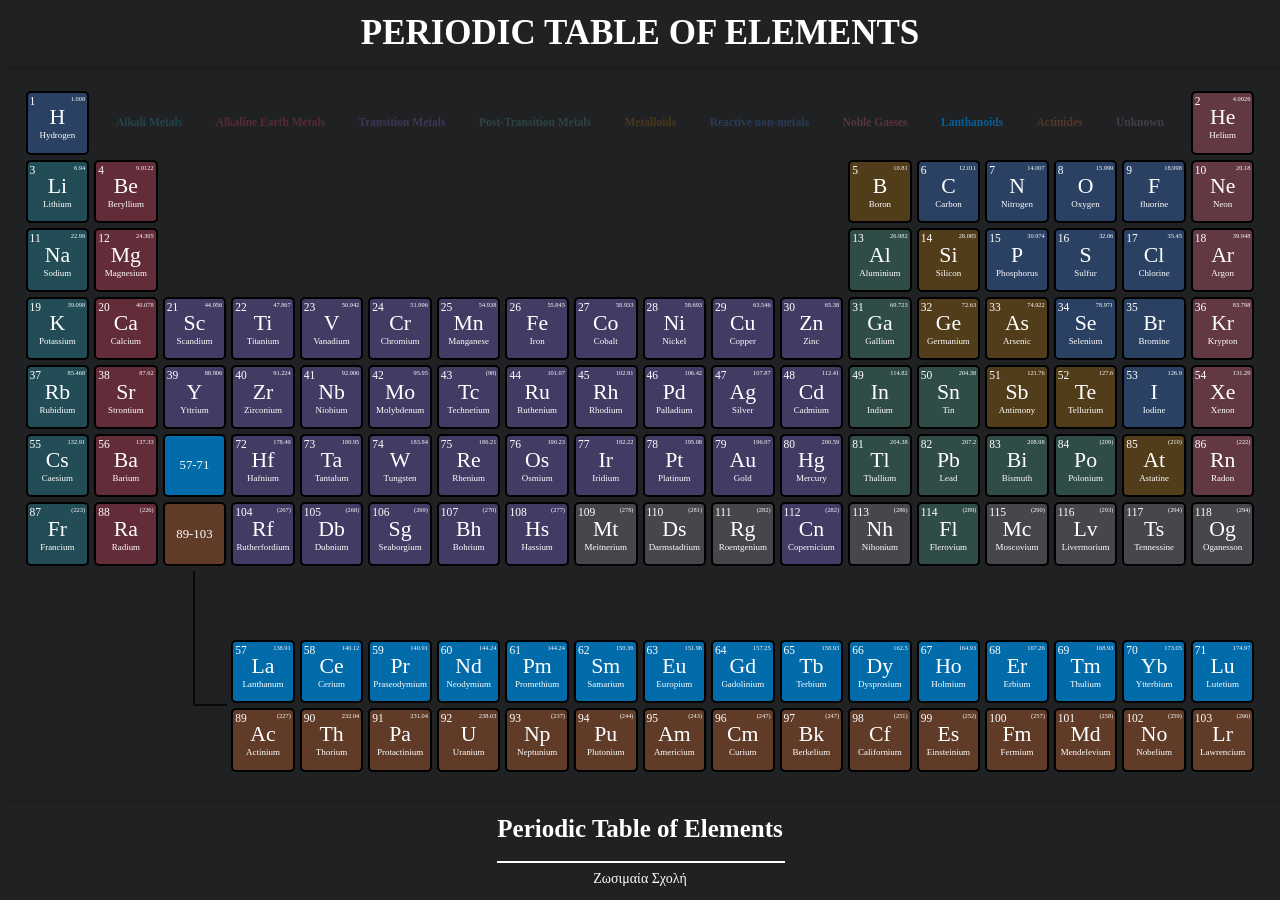
<file: index.html>
<!DOCTYPE html>
<html lang="en">

<head>
  <meta charset="UTF-8">
  <title>Periodic Table of Elements</title>
  <link rel="stylesheet" href="periodicTable.css">
  <link rel="stylesheet" href="https://cdnjs.cloudflare.com/ajax/libs/font-awesome/6.0.0-beta3/css/all.min.css">
</head>

<body>


  <!-- navigation -->


  <header>
    <div class="heading">
      <a href="index.html">
        <span class="logo-text">Periodic Table of Elements</span>
      </a>
    </div>
  </header>




  <div class="main">
    <input class="category-toggle" type="radio" id="alkali-metals" name="categories" />
    <input class="category-cancel" type="radio" id="cancel" name="categories" />
    <input class="category-toggle" type="radio" id="alkaline-earth-metals" name="categories" />
    <input class="category-cancel" type="radio" id="cancel" name="categories" />
    <input class="category-toggle" type="radio" id="transition-metals" name="categories" />
    <input class="category-cancel" type="radio" id="cancel" name="categories" />
    <input class="category-toggle" type="radio" id="lanthanoids" name="categories" />
    <input class="category-cancel" type="radio" id="cancel" name="categories" />
    <input class="category-toggle" type="radio" id="actinoids" name="categories" />
    <input class="category-cancel" type="radio" id="cancel" name="categories" />
    <input class="category-toggle" type="radio" id="post-transition-metals" name="categories" />
    <input class="category-cancel" type="radio" id="cancel" name="categories" />
    <input class="category-toggle" type="radio" id="metalloids" name="categories" />
    <input class="category-cancel" type="radio" id="cancel" name="categories" />
    <input class="category-toggle" type="radio" id="other-nonmetals" name="categories" />
    <input class="category-cancel" type="radio" id="cancel" name="categories" />
    <input class="category-toggle" type="radio" id="noble-gasses" name="categories" />
    <input class="category-cancel" type="radio" id="cancel" name="categories" />
    <input class="category-toggle" type="radio" id="unknown" name="categories" />
    <input class="category-cancel" type="radio" id="cancel" name="categories" />
    <div class="periodic-table">
      <div class="element other-nonmetal c1 r1" data-stoixeio="Hydrogen">
        <div class="square">
          <div class="atomic-number">1</div>
          <div class="label">
            <div class="symbol">H</div>
            <div class="name">Hydrogen</div>
          </div>
          <div class="atomic-mass">1.008</div>
          <div class="atomic-weight">
            <p>1s<sup>1</sup></p>
          </div>
        </div>
      </div>
      <div class="element noble-gas c18 r1" data-stoixeio="Helium">
        <div class="square">
          <div class="atomic-number">2</div>
          <div class="label">
            <div class="symbol">He</div>
            <div class="name">Helium</div>
          </div>
          <div class="atomic-mass">4.0026</div>
          <div class="atomic-weight">
            <p>1s<sup>2</sup></p>
          </div>
        </div>
      </div>
      <div class="element alkali-metal c1 r2" data-stoixeio="Lithium">
        <div class="square">
          <div class="atomic-number">3</div>
          <div class="label">
            <div class="symbol">Li</div>
            <div class="name">Lithium</div>
          </div>
          <div class="atomic-mass">6.94</div>
          <div class="atomic-weight">
            <p>[He] 2s<sup>1</sup></p>
          </div>
        </div>
      </div>
      <div class="element alkaline-earth-metal c2 r2" data-stoixeio="Beryllium">
        <div class="square">
          <div class="atomic-number">4</div>
          <div class="label">
            <div class="symbol">Be</div>
            <div class="name">Beryllium</div>
          </div>
          <div class="atomic-mass">9.0122</div>
          <div class="atomic-weight">
            <p>[He] 2s<sup>2</sup></p>
          </div>
        </div>
      </div>
      <div class="element metalloid c13 r2" data-stoixeio="Boron">
        <div class="square">
          <div class="atomic-number">5</div>
          <div class="label">
            <div class="symbol">B</div>
            <div class="name">Boron</div>
          </div>
          <div class="atomic-mass">10.81</div>
          <div class="atomic-weight">
            <p>[He] 2s<sup>2</sup>2p<sup>1</sup></p>
          </div>
        </div>
      </div>
      <div class="element other-nonmetal c14 r2" data-stoixeio="Carbon">
        <div class="square">
          <div class="atomic-number">6</div>
          <div class="label">
            <div class="symbol">C</div>
            <div class="name">Carbon</div>
          </div>
          <div class="atomic-mass">12.011</div>
          <div class="atomic-weight">
            <p>[He] 2s<sup>2</sup>2p<sup>2</sup></p>
          </div>
        </div>
      </div>
      <div class="element other-nonmetal c15 r2" data-stoixeio="Nitrogen">
        <div class="square">
          <div class="atomic-number">7</div>
          <div class="label">
            <div class="symbol">N</div>
            <div class="name">Nitrogen</div>
          </div>
          <div class="atomic-mass">14.007</div>
          <div class="atomic-weight">
            <p>[He] 2s<sup>2</sup>2p<sup>3</sup></p>
          </div>
        </div>
      </div>
      <div class="element other-nonmetal c16 r2" data-stoixeio="Oxygen">
        <div class="square">
          <div class="atomic-number">8</div>
          <div class="label">
            <div class="symbol">O</div>
            <div class="name">Oxygen</div>
          </div>
          <div class="atomic-mass">15.999</div>
          <div class="atomic-weight">
            <p>[He] 2s<sup>2</sup>2p<sup>4</sup></p>
          </div>
        </div>
      </div>
      <div class="element other-nonmetal c17 r2" data-stoixeio="fluorine">
        <div class="square">
          <div class="atomic-number">9</div>
          <div class="label">
            <div class="symbol">F</div>
            <div class="name">fluorine</div>
          </div>
          <div class="atomic-mass">18.998</div>
          <div class="atomic-weight">
            <p>[He] 2s<sup>2</sup>2p<sup>5</sup></p>
          </div>
        </div>
      </div>
      <div class="element noble-gas c18 r2" data-stoixeio="Neon">
        <div class="square">
          <div class="atomic-number">10</div>
          <div class="label">
            <div class="symbol">Ne</div>
            <div class="name">Neon</div>
          </div>
          <div class="atomic-mass">20.18</div>
          <div class="atomic-weight">
            <p>[He] 2s<sup>2</sup>2p<sup>6</sup></p>
          </div>
        </div>
      </div>
      <div class="element alkali-metal c1 r3" data-stoixeio="Sodium">
        <div class="square">
          <div class="atomic-number">11</div>
          <div class="label">
            <div class="symbol">Na</div>
            <div class="name">Sodium</div>
          </div>
          <div class="atomic-mass">22.99</div>
          <div class="atomic-weight">
            <p>[Ne] 3s<sup>1</sup></p>
          </div>
        </div>
      </div>
      <div class="element alkaline-earth-metal c2 r3" data-stoixeio="Magnesium">
        <div class="square">
          <div class="atomic-number">12</div>
          <div class="label">
            <div class="symbol">Mg</div>
            <div class="name">Magnesium</div>
          </div>
          <div class="atomic-mass">24.305</div>
          <div class="atomic-weight">
            <p>[Ne] 3s<sup>2</sup></p>
          </div>
        </div>
      </div>
      <div class="element post-transition-metal c13 r3" data-stoixeio="Aluminium">
        <div class="square">
          <div class="atomic-number">13</div>
          <div class="label">
            <div class="symbol">Al</div>
            <div class="name">Aluminium</div>
          </div>
          <div class="atomic-mass">26.982</div>
          <div class="atomic-weight">
            <p>[Ne] 3s<sup>2</sup>3p<sup>1</sup></p>
          </div>
        </div>
      </div>
      <div class="element metalloid c14 r3" data-stoixeio="Silicon">
        <div class="square">
          <div class="atomic-number">14</div>
          <div class="label">
            <div class="symbol">Si</div>
            <div class="name">Silicon</div>
          </div>
          <div class="atomic-mass">28.085</div>
          <div class="atomic-weight">
            <p>[Ne] 3s<sup>2</sup>3p<sup>2</sup></p>
          </div>
        </div>
      </div>
      <div class="element other-nonmetal c15 r3" data-stoixeio="Phosphorus">
        <div class="square">
          <div class="atomic-number">15</div>
          <div class="label">
            <div class="symbol">P</div>
            <div class="name">Phosphorus</div>
          </div>
          <div class="atomic-mass">30.974</div>
          <div class="atomic-weight">
            <p>[Ne] 3s<sup>2</sup>3p<sup>3</sup></p>
          </div>
        </div>
      </div>
      <div class="element other-nonmetal c16 r3" data-stoixeio="Sulfur">
        <div class="square">
          <div class="atomic-number">16</div>
          <div class="label">
            <div class="symbol">S</div>
            <div class="name">Sulfur</div>
          </div>
          <div class="atomic-mass">32.06</div>
          <div class="atomic-weight">
            <p>[Ne] 3s<sup>2</sup>3p<sup>4</sup></p>
          </div>
        </div>
      </div>
      <div class="element other-nonmetal c17 r3" data-stoixeio="Chlorine">
        <div class="square">
          <div class="atomic-number">17</div>
          <div class="label">
            <div class="symbol">Cl</div>
            <div class="name">Chlorine</div>
          </div>
          <div class="atomic-mass">35.45</div>
          <div class="atomic-weight">
            <p>[Ne] 3s<sup>2</sup>3p<sup>5</sup></p>
          </div>
        </div>
      </div>
      <div class="element noble-gas c18 r3" data-stoixeio="Argon">
        <div class="square">
          <div class="atomic-number">18</div>
          <div class="label">
            <div class="symbol">Ar</div>
            <div class="name">Argon</div>
          </div>
          <div class="atomic-mass">39.948</div>
          <div class="atomic-weight">
            <p>[Ne] 3s<sup>2</sup>3p<sup>6</sup></p>
          </div>
        </div>
      </div>
      <div class="element alkali-metal c1 r4" data-stoixeio="Potassium">
        <div class="square">
          <div class="atomic-number">19</div>
          <div class="label">
            <div class="symbol">K</div>
            <div class="name">Potassium</div>
          </div>
          <div class="atomic-mass">39.098</div>
          <div class="atomic-weight">
            <p>[Ar] 4s<sup>1</sup></p>
          </div>
        </div>
      </div>
      <div class="element alkaline-earth-metal c2 r4" data-stoixeio="Calcium">
        <div class="square">
          <div class="atomic-number">20</div>
          <div class="label">
            <div class="symbol">Ca</div>
            <div class="name">Calcium</div>
          </div>
          <div class="atomic-mass">40.078</div>
          <div class="atomic-weight">
            <p>[Ar] 4s<sup>2</sup></p>
          </div>
        </div>
      </div>
      <div class="element transition-metal c3 r4" data-stoixeio="Scandium">
        <div class="square">
          <div class="atomic-number">21</div>
          <div class="label">
            <div class="symbol">Sc</div>
            <div class="name">Scandium</div>
          </div>
          <div class="atomic-mass">44.956</div>
          <div class="atomic-weight">
            <p>[Ar] 3d<sup>1</sup>4s<sup>2</sup></p>
          </div>
        </div>
      </div>
      <div class="element transition-metal c4 r4" data-stoixeio="Titanium">
        <div class="square">
          <div class="atomic-number">22</div>
          <div class="label">
            <div class="symbol">Ti</div>
            <div class="name">Titanium</div>
          </div>
          <div class="atomic-mass">47.867</div>
          <div class="atomic-weight">
            <p>[Ar] 3d<sup>2</sup>4s<sup>2</sup></p>
          </div>
        </div>
      </div>
      <div class="element transition-metal c5 r4" data-stoixeio="Vanadium">
        <div class="square">
          <div class="atomic-number">23</div>
          <div class="label">
            <div class="symbol">V</div>
            <div class="name">Vanadium</div>
          </div>
          <div class="atomic-mass">50.942</div>
          <div class="atomic-weight">
            <p>[Ar] 3d<sup>3</sup>4s<sup>2</sup></p>
          </div>
        </div>
      </div>
      <div class="element transition-metal c6 r4" data-stoixeio="Chromium">
        <div class="square">
          <div class="atomic-number">24</div>
          <div class="label">
            <div class="symbol">Cr</div>
            <div class="name">Chromium</div>
          </div>
          <div class="atomic-mass">51.996</div>
          <div class="atomic-weight">
            <p>[Ar] 3d<sup>5</sup>4s<sup>1</sup></p>
          </div>
        </div>
      </div>
      <div class="element transition-metal c7 r4" data-stoixeio="Manganese">
        <div class="square">
          <div class="atomic-number">25</div>
          <div class="label">
            <div class="symbol">Mn</div>
            <div class="name">Manganese</div>
          </div>
          <div class="atomic-mass">54.938</div>
          <div class="atomic-weight">
            <p>[Ar] 3d<sup>5</sup>4s<sup>2</sup></p>
          </div>
        </div>
      </div>
      <div class="element transition-metal c8 r4" data-stoixeio="Iron">
        <div class="square">
          <div class="atomic-number">26</div>
          <div class="label">
            <div class="symbol">Fe</div>
            <div class="name">Iron</div>
          </div>
          <div class="atomic-mass">55.845</div>
          <div class="atomic-weight">
            <p>[Ar] 3d<sup>6</sup>4s<sup>2</sup></p>
          </div>
        </div>
      </div>
      <div class="element transition-metal c9 r4" data-stoixeio="Cobalt">
        <div class="square">
          <div class="atomic-number">27</div>
          <div class="label">
            <div class="symbol">Co</div>
            <div class="name">Cobalt</div>
          </div>
          <div class="atomic-mass">58.933</div>
          <div class="atomic-weight">
            <p>[Ar] 3d<sup>7</sup>4s<sup>2</sup></p>
          </div>
        </div>
      </div>
      <div class="element transition-metal c10 r4" data-stoixeio="Nickel">
        <div class="square">
          <div class="atomic-number">28</div>
          <div class="label">
            <div class="symbol">Ni</div>
            <div class="name">Nickel</div>
          </div>
          <div class="atomic-mass">58.693</div>
          <div class="atomic-weight">
            <p>[Ar] 3d<sup>8</sup>4s<sup>2</sup></p>
          </div>
        </div>
      </div>
      <div class="element transition-metal c11 r4" data-stoixeio="Copper">
        <div class="square">
          <div class="atomic-number">29</div>
          <div class="label">
            <div class="symbol">Cu</div>
            <div class="name">Copper</div>
          </div>
          <div class="atomic-mass">63.546</div>
          <div class="atomic-weight">
            <p>[Ar] 3d<sup>10</sup>4s<sup>1</sup></p>
          </div>
        </div>
      </div>
      <div class="element transition-metal c12 r4" data-stoixeio="Zinc">
        <div class="square">
          <div class="atomic-number">30</div>
          <div class="label">
            <div class="symbol">Zn</div>
            <div class="name">Zinc</div>
          </div>
          <div class="atomic-mass">65.38</div>
          <div class="atomic-weight">
            <p>[Ar] 3d<sup>10</sup>4s<sup>2</sup></p>
          </div>
        </div>
      </div>
      <div class="element post-transition-metal c13 r4" data-stoixeio="Gallium">
        <div class="square">
          <div class="atomic-number">31</div>
          <div class="label">
            <div class="symbol">Ga</div>
            <div class="name">Gallium</div>
          </div>
          <div class="atomic-mass">69.723</div>
          <div class="atomic-weight">
            <p>[Ar] 3d<sup>10</sup>4s<sup>2</sup>4p<sup>1</sup></p>
          </div>
        </div>
      </div>
      <div class="element metalloid c14 r4" data-stoixeio="Germanium">
        <div class="square">
          <div class="atomic-number">32</div>
          <div class="label">
            <div class="symbol">Ge</div>
            <div class="name">Germanium</div>
          </div>
          <div class="atomic-mass">72.63</div>
          <div class="atomic-weight">
            <p>[Ar] 3d<sup>10</sup>4s<sup>2</sup>4p<sup>2</sup></p>
          </div>
        </div>
      </div>
      <div class="element metalloid c15 r4" data-stoixeio="Arsenic">
        <div class="square">
          <div class="atomic-number">33</div>
          <div class="label">
            <div class="symbol">As</div>
            <div class="name">Arsenic</div>
          </div>
          <div class="atomic-mass">74.922</div>
          <div class="atomic-weight">
            <p>[Ar] 3d<sup>10</sup>4s<sup>2</sup>4p<sup>3</sup></p>
          </div>
        </div>
      </div>
      <div class="element other-nonmetal c16 r4" data-stoixeio="Selenium">
        <div class="square">
          <div class="atomic-number">34</div>
          <div class="label">
            <div class="symbol">Se</div>
            <div class="name">Selenium</div>
          </div>
          <div class="atomic-mass">78.971</div>
          <div class="atomic-weight">
            <p>[Ar] 3d<sup>10</sup>4s<sup>2</sup>4p<sup>4</sup></p>
          </div>
        </div>
      </div>
      <div class="element other-nonmetal c17 r4" data-stoixeio="Bromine">
        <div class="square">
          <div class="atomic-number">35</div>
          <div class="label">
            <div class="symbol">Br</div>
            <div class="name">Bromine</div>
          </div>
          <div class="atomic-weight">
            <p>[Ar] 3d<sup>10</sup>4s<sup>2</sup>4p<sup>5</sup></p>
          </div>
        </div>
      </div>
      <div class="element noble-gas c18 r4" data-stoixeio="Krypton">
        <div class="square">
          <div class="atomic-number">36</div>
          <div class="label">
            <div class="symbol">Kr</div>
            <div class="name">Krypton</div>
          </div>
          <div class="atomic-mass">83.798</div>
          <div class="atomic-weight">
            <p>[Ar] 3d<sup>10</sup>4s<sup>2</sup>4p<sup>6</sup></p>
          </div>
        </div>
      </div>
      <div class="element alkali-metal c1 r5" data-stoixeio="Rubidium">
        <div class="square">
          <div class="atomic-number">37</div>
          <div class="label">
            <div class="symbol">Rb</div>
            <div class="name">Rubidium</div>
          </div>
          <div class="atomic-mass">85.468</div>
          <div class="atomic-weight">
            <p>[Kr] 5s<sup>1</sup></p>
          </div>
        </div>
      </div>
      <div class="element alkaline-earth-metal c2 r5" data-stoixeio="Strontium">
        <div class="square">
          <div class="atomic-number">38</div>
          <div class="label">
            <div class="symbol">Sr</div>
            <div class="name">Strontium</div>
          </div>
          <div class="atomic-mass">87.62</div>
          <div class="atomic-weight">
            <p>[Kr] 5s<sup>2</sup></p>
          </div>
        </div>
      </div>
      <div class="element transition-metal c3 r5" data-stoixeio="Yttrium">
        <div class="square">
          <div class="atomic-number">39</div>
          <div class="label">
            <div class="symbol">Y</div>
            <div class="name">Yttrium</div>
          </div>
          <div class="atomic-mass">88.906</div>
          <div class="atomic-weight">
            <p>[Kr] 4d<sup>1</sup>5s<sup>2</sup></p>
          </div>
        </div>
      </div>
      <div class="element transition-metal c4 r5" data-stoixeio="Zirconium">
        <div class="square">
          <div class="atomic-number">40</div>
          <div class="label">
            <div class="symbol">Zr</div>
            <div class="name">Zirconium</div>
          </div>
          <div class="atomic-mass">91.224</div>
          <div class="atomic-weight">
            <p>[Kr] 4d<sup>2</sup>5s<sup>2</sup></p>
          </div>
        </div>
      </div>
      <div class="element transition-metal c5 r5" data-stoixeio="Niobium">
        <div class="square">
          <div class="atomic-number">41</div>
          <div class="label">
            <div class="symbol">Nb</div>
            <div class="name">Niobium</div>
          </div>
          <div class="atomic-mass">92.906</div>
          <div class="atomic-weight">
            <p>[Kr] 4d<sup>4</sup>5s<sup>1</sup></p>
          </div>
        </div>
      </div>
      <div class="element transition-metal c6 r5" data-stoixeio="Molybdenum">
        <div class="square">
          <div class="atomic-number">42</div>
          <div class="label">
            <div class="symbol">Mo</div>
            <div class="name">Molybdenum</div>
          </div>
          <div class="atomic-mass">95.95</div>
          <div class="atomic-weight">
            <p>[Kr] 4d<sup>5</sup>5s<sup>1</sup></p>
          </div>
        </div>
      </div>
      <div class="element transition-metal c7 r5" data-stoixeio="Technetium">
        <div class="square">
          <div class="atomic-number">43</div>
          <div class="label">
            <div class="symbol">Tc</div>
            <div class="name">Technetium</div>
          </div>
          <div class="atomic-mass">(98)</div>
          <div class="atomic-weight">
            <p>[Kr] 4d<sup>5</sup>5s<sup>2</sup></p>
          </div>
        </div>
      </div>
      <div class="element transition-metal c8 r5" data-stoixeio="Ruthenium">
        <div class="square">
          <div class="atomic-number">44</div>
          <div class="label">
            <div class="symbol">Ru</div>
            <div class="name">Ruthenium</div>
          </div>
          <div class="atomic-mass">101.07</div>
          <div class="atomic-weight">
            <p>[Kr] 4d<sup>7</sup>5s<sup>1</sup></p>
          </div>
        </div>
      </div>
      <div class="element transition-metal c9 r5" data-stoixeio="Rhodium">
        <div class="square">
          <div class="atomic-number">45</div>
          <div class="label">
            <div class="symbol">Rh</div>
            <div class="name">Rhodium</div>
          </div>
          <div class="atomic-mass">102.91</div>
          <div class="atomic-weight">
            <p>[Kr] 4d<sup>8</sup>5s<sup>1</sup></p>
          </div>
        </div>
      </div>
      <div class="element transition-metal c10 r5" data-stoixeio="Palladium">
        <div class="square">
          <div class="atomic-number">46</div>
          <div class="label">
            <div class="symbol">Pd</div>
            <div class="name">Palladium</div>
          </div>
          <div class="atomic-mass">106.42</div>
          <div class="atomic-weight">
            <p>[Kr] 4d<sup>10</sup></p>
          </div>
        </div>
      </div>
      <div class="element transition-metal c11 r5" data-stoixeio="Silver">
        <div class="square">
          <div class="atomic-number">47</div>
          <div class="label">
            <div class="symbol">Ag</div>
            <div class="name">Silver</div>
          </div>
          <div class="atomic-mass">107.87</div>
          <div class="atomic-weight">
            <p>[Kr] 4d<sup>10</sup>5s<sup>1</sup></p>
          </div>
        </div>
      </div>
      <div class="element transition-metal c12 r5" data-stoixeio="Cadmium">
        <div class="square">
          <div class="atomic-number">48</div>
          <div class="label">
            <div class="symbol">Cd</div>
            <div class="name">Cadmium</div>
          </div>
          <div class="atomic-mass">112.41</div>
          <div class="atomic-weight">
            <p>[Kr] 4d<sup>10</sup>5s<sup>2</sup></p>
          </div>
        </div>
      </div>
      <div class="element post-transition-metal c13 r5" data-stoixeio="Indium">
        <div class="square">
          <div class="atomic-number">49</div>
          <div class="label">
            <div class="symbol">In</div>
            <div class="name">Indium</div>
          </div>
          <div class="atomic-mass">114.82</div>
          <div class="atomic-weight">
            <p>[Kr] 4d<sup>10</sup>5s<sup>2</sup>5p<sup>1</sup></p>
          </div>
        </div>
      </div>
      <div class="element post-transition-metal c14 r5" data-stoixeio="Tin">
        <div class="square">

          <div class="atomic-number">50</div>
          <div class="label">
            <div class="symbol">Sn</div>
            <div class="name">Tin</div>
          </div>
          <div class="atomic-mass">204.38</div>
          <div class="atomic-weight">
            <p>[Kr] 4d<sup>10</sup>5s<sup>2</sup>5p<sup>2</sup></p>
          </div>
        </div>
      </div>
      <div class="element metalloid c15 r5" data-stoixeio="Antimony">
        <div class="square">
          <div class="atomic-number">51</div>
          <div class="label">
            <div class="symbol">Sb</div>
            <div class="name">Antimony</div>
          </div>
          <div class="atomic-mass">121.76</div>
          <div class="atomic-weight">
            <p>[Kr] 4d<sup>10</sup>5s<sup>2</sup>5p<sup>3</sup></p>
          </div>
        </div>
      </div>
      <div class="element metalloid c16 r5" data-stoixeio="Tellurium">
        <div class="square">
          <div class="atomic-number">52</div>
          <div class="label">
            <div class="symbol">Te</div>
            <div class="name">Tellurium</div>
          </div>
          <div class="atomic-mass">127.6</div>
          <div class="atomic-weight">
            <p>[Kr] 4d<sup>10</sup>5s<sup>2</sup>5p<sup>4</sup></p>
          </div>
        </div>
      </div>
      <div class="element other-nonmetal c17 r5" data-stoixeio="Iodine">
        <div class="square">
          <div class="atomic-number">53</div>
          <div class="label">
            <div class="symbol">I</div>
            <div class="name">Iodine</div>
          </div>
          <div class="atomic-mass">126.9</div>
          <div class="atomic-weight">
            <p>[Kr] 4d<sup>10</sup>5s<sup>2</sup>5p<sup>5</sup></p>
          </div>
        </div>
      </div>
      <div class="element noble-gas c18 r5" data-stoixeio="Xenon">
        <div class="square">
          <div class="atomic-number">54</div>
          <div class="label">
            <div class="symbol">Xe</div>
            <div class="name">Xenon</div>
          </div>
          <div class="atomic-mass">131.29</div>
          <div class="atomic-weight">
            <p>[Kr] 4d<sup>10</sup>5s<sup>2</sup>5p<sup>6</sup></p>
          </div>
        </div>
      </div>
      <div class="element alkali-metal c1 r6" data-stoixeio="Caesium">
        <div class="square">
          <div class="atomic-number">55</div>
          <div class="label">
            <div class="symbol">Cs</div>
            <div class="name">Caesium</div>
          </div>
          <div class="atomic-mass">132.91</div>
          <div class="atomic-weight">
            <p>[Xe] 6s<sup>1</sup></p>
          </div>
        </div>
      </div>
      <div class="element alkaline-earth-metal c2 r6" data-stoixeio="Barium">
        <div class="square">
          <div class="atomic-number">56</div>
          <div class="label">
            <div class="symbol">Ba</div>
            <div class="name">Barium</div>
          </div>
          <div class="atomic-mass">137.33</div>
          <div class="atomic-weight">
            <p>[Xe] 6s<sup>2</sup></p>
          </div>
        </div>
      </div>
      <div class="element lanthanoid c4 r9" data-stoixeio="Lanthanum">
        <div class="square">
          <div class="atomic-number">57</div>
          <div class="label">
            <div class="symbol">La</div>
            <div class="name">Lanthanum</div>
          </div>
          <div class="atomic-mass">138.91</div>
          <div class="atomic-weight">
            <p>[Xe] 5d<sup>1</sup>6s<sup>2</sup></p>
          </div>
        </div>
      </div>
      <div class="element lanthanoid c5 r9" data-stoixeio="Cerium">
        <div class="square">
          <div class="atomic-number">58</div>
          <div class="label">
            <div class="symbol">Ce</div>
            <div class="name">Cerium</div>
          </div>
          <div class="atomic-mass">140.12</div>
          <div class="atomic-weight">
            <p>[Xe] 4f<sup>1</sup>5d<sup>1</sup>6s<sup>2</sup></p>
          </div>
        </div>
      </div>
      <div class="element lanthanoid c6 r9" data-stoixeio="Praseodymium">
        <div class="square">
          <div class="atomic-number">59</div>
          <div class="label">
            <div class="symbol">Pr</div>
            <div class="name">Praseodymium</div>
          </div>
          <div class="atomic-mass">140.91</div>
          <div class="atomic-weight">
            <p>[Xe] 4f<sup>3</sup>6s<sup>2</sup></p>
          </div>
        </div>
      </div>
      <div class="element lanthanoid c7 r9" data-stoixeio="Neodymium">
        <div class="square">
          <div class="atomic-number">60</div>
          <div class="label">
            <div class="symbol">Nd</div>
            <div class="name">Neodymium</div>
          </div>
          <div class="atomic-mass">144.24</div>
          <div class="atomic-weight">
            <p>[Xe] 4f<sup>4</sup>6s<sup>2</sup></p>
          </div>
        </div>
      </div>
      <div class="element lanthanoid c8 r9" data-stoixeio="Promethium">
        <div class="square">
          <div class="atomic-number">61</div>
          <div class="label">
            <div class="symbol">Pm</div>
            <div class="name">Promethium</div>
          </div>
          <div class="atomic-mass">144.24</div>
          <div class="atomic-weight">
            <p>[Xe] 4f<sup>5</sup>6s<sup>2</sup></p>
          </div>
        </div>
      </div>
      <div class="element lanthanoid c9 r9" data-stoixeio="Samarium">
        <div class="square">
          <div class="atomic-number">62</div>
          <div class="label">
            <div class="symbol">Sm</div>
            <div class="name">Samarium</div>
          </div>
          <div class="atomic-mass">150.36</div>
          <div class="atomic-weight">
            <p>[Xe] 4f<sup>6</sup>6s<sup>2</sup></p>
          </div>
        </div>
      </div>
      <div class="element lanthanoid c10 r9" data-stoixeio="Europium">
        <div class="square">
          <div class="atomic-number">63</div>
          <div class="label">
            <div class="symbol">Eu</div>
            <div class="name">Europium</div>
          </div>
          <div class="atomic-mass">151.96</div>
          <div class="atomic-weight">
            <p>[Xe] 4f<sup>7</sup>6s<sup>2</sup></p>
          </div>
        </div>
      </div>
      <div class="element lanthanoid c11 r9" data-stoixeio="Gadolinium">
        <div class="square">
          <div class="atomic-number">64</div>
          <div class="label">
            <div class="symbol">Gd</div>
            <div class="name">Gadolinium</div>
          </div>
          <div class="atomic-mass">157.25</div>
          <div class="atomic-weight">
            <p>[Xe] 4f<sup>7</sup>5d<sup>1</sup>6s<sup>2</sup></p>
          </div>
        </div>
      </div>
      <div class="element lanthanoid c12 r9" data-stoixeio="Terbium">
        <div class="square">
          <div class="atomic-number">65</div>
          <div class="label">
            <div class="symbol">Tb</div>
            <div class="name">Terbium</div>
          </div>
          <div class="atomic-mass">158.93</div>
          <div class="atomic-weight">
            <p>[Xe] 4f<sup>9</sup>6s<sup>2</sup></p>
          </div>
        </div>
      </div>
      <div class="element lanthanoid c13 r9" data-stoixeio="Dysprosium">
        <div class="square">
          <div class="atomic-number">66</div>
          <div class="label">
            <div class="symbol">Dy</div>
            <div class="name">Dysprosium</div>
          </div>
          <div class="atomic-mass">162.5</div>
          <div class="atomic-weight">
            <p>[Xe] 4f<sup>10</sup>6s<sup>2</sup></p>
          </div>
        </div>
      </div>
      <div class="element lanthanoid c14 r9" data-stoixeio="Holmium">
        <div class="square">
          <div class="atomic-number">67</div>
          <div class="label">
            <div class="symbol">Ho</div>
            <div class="name">Holmium</div>
          </div>
          <div class="atomic-mass">164.93</div>
          <div class="atomic-weight">
            <p>[Xe] 4f<sup>11</sup>6s<sup>2</sup></p>
          </div>
        </div>
      </div>
      <div class="element lanthanoid c15 r9" data-stoixeio="Erbium">
        <div class="square">
          <div class="atomic-number">68</div>
          <div class="label">
            <div class="symbol">Er</div>
            <div class="name">Erbium</div>
          </div>
          <div class="atomic-mass">167.26</div>
          <div class="atomic-weight">
            <p>[Xe] 4f<sup>12</sup>6s<sup>2</sup></p>
          </div>
        </div>
      </div>
      <div class="element lanthanoid c16 r9" data-stoixeio="Thulium">
        <div class="square">
          <div class="atomic-number">69</div>
          <div class="label">
            <div class="symbol">Tm</div>
            <div class="name">Thulium</div>
          </div>
          <div class="atomic-mass">168.93</div>
          <div class="atomic-weight">
            <p>[Xe] 4f<sup>13</sup>6s<sup>2</sup></p>
          </div>
        </div>
      </div>
      <div class="element lanthanoid c17 r9" data-stoixeio="Ytterbium">
        <div class="square">
          <div class="atomic-number">70</div>
          <div class="label">
            <div class="symbol">Yb</div>
            <div class="name">Ytterbium</div>
          </div>
          <div class="atomic-mass">173.05</div>
          <div class="atomic-weight">
            <p>[Xe] 4f<sup>14</sup>6s<sup>2</sup></p>
          </div>
        </div>
      </div>
      <div class="element lanthanoid c18 r9" data-stoixeio="Lutetium">
        <div class="square">
          <div class="atomic-number">71</div>
          <div class="label">
            <div class="symbol">Lu</div>
            <div class="name">Lutetium</div>
          </div>
          <div class="atomic-mass">174.97</div>
          <div class="atomic-weight">
            <p>[Xe] 4f<sup>14</sup>5d<sup>1</sup>6s<sup>2</sup></p>
          </div>
        </div>
      </div>
      <div class="element transition-metal c4 r6" data-stoixeio="Hafnium">
        <div class="square">
          <div class="atomic-number">72</div>
          <div class="label">
            <div class="symbol">Hf</div>
            <div class="name">Hafnium</div>
          </div>
          <div class="atomic-mass">178.49</div>
          <div class="atomic-weight">
            <p>[Xe] 4f<sup>14</sup>5d<sup>2</sup>6s<sup>2</sup></p>
          </div>
        </div>
      </div>
      <div class="element transition-metal c5 r6" data-stoixeio="Tantalum">
        <div class="square">

          <div class="atomic-number">73</div>
          <div class="label">
            <div class="symbol">Ta</div>
            <div class="name">Tantalum</div>
          </div>
          <div class="atomic-mass">180.95</div>
          <div class="atomic-weight">
            <p>[Xe] 4f<sup>14</sup>5d<sup>3</sup>6s<sup>2</sup></p>
          </div>
        </div>
      </div>
      <div class="element transition-metal c6 r6" data-stoixeio="Tungsten">
        <div class="square">
          <div class="atomic-number">74</div>
          <div class="label">
            <div class="symbol">W</div>
            <div class="name">Tungsten</div>
          </div>
          <div class="atomic-mass">183.84</div>
          <div class="atomic-weight">
            <p>[Xe] 4f<sup>14</sup>5d<sup>4</sup>6s<sup>2</sup></p>
          </div>
        </div>
      </div>
      <div class="element transition-metal c7 r6" data-stoixeio="Rhenium">
        <div class="square">
          <div class="atomic-number">75</div>
          <div class="label">
            <div class="symbol">Re</div>
            <div class="name">Rhenium</div>
          </div>
          <div class="atomic-mass">186.21</div>
          <div class="atomic-weight">
            <p>[Xe] 4f<sup>14</sup>5d<sup>5</sup>6s<sup>2</sup></p>
          </div>
        </div>
      </div>
      <div class="element transition-metal c8 r6" data-stoixeio="Osmium">
        <div class="square">
          <div class="atomic-number">76</div>
          <div class="label">
            <div class="symbol">Os</div>
            <div class="name">Osmium</div>
          </div>
          <div class="atomic-mass">190.23</div>
          <div class="atomic-weight">
            <p>[Xe] 4f<sup>14</sup>5d<sup>6</sup>6s<sup>2</sup></p>
          </div>
        </div>
      </div>
      <div class="element transition-metal c9 r6" data-stoixeio="Iridium">
        <div class="square">
          <div class="atomic-number">77</div>
          <div class="label">
            <div class="symbol">Ir</div>
            <div class="name">Iridium</div>
          </div>
          <div class="atomic-mass">192.22</div>
          <div class="atomic-weight">
            <p>[Xe] 4f<sup>14</sup>5d<sup>7</sup>6s<sup>2</sup></p>
          </div>
        </div>
      </div>
      <div class="element transition-metal c10 r6" data-stoixeio="Platinum">
        <div class="square">
          <div class="atomic-number">78</div>
          <div class="label">
            <div class="symbol">Pt</div>
            <div class="name">Platinum</div>
          </div>
          <div class="atomic-mass">195.08</div>
          <div class="atomic-weight">
            <p>[Xe] 4f<sup>14</sup>5d<sup>9</sup>6s<sup>1</sup></p>
          </div>
        </div>
      </div>
      <div class="element transition-metal c11 r6" data-stoixeio="Gold">
        <div class="square">
          <div class="atomic-number">79</div>
          <div class="label">
            <div class="symbol">Au</div>
            <div class="name">Gold</div>
          </div>
          <div class="atomic-mass">196.97</div>
          <div class="atomic-weight">
            <p>[Xe] 4f<sup>14</sup>5d<sup>10</sup>6s<sup>1</sup></p>
          </div>
        </div>
      </div>
      <div class="element transition-metal c12 r6" data-stoixeio="Mercury">
        <div class="square">
          <div class="atomic-number">80</div>
          <div class="label">
            <div class="symbol">Hg</div>
            <div class="name">Mercury</div>
          </div>
          <div class="atomic-mass">200.59</div>
          <div class="atomic-weight">
            <p>[Xe] 4f<sup>14</sup>5d<sup>10</sup>6s<sup>2</sup></p>
          </div>
        </div>
      </div>
      <div class="element post-transition-metal c13 r6" data-stoixeio="Thallium">
        <div class="square">
          <div class="atomic-number">81</div>
          <div class="label">
            <div class="symbol">Tl</div>
            <div class="name">Thallium</div>
          </div>
          <div class="atomic-mass">204.38</div>
          <div class="atomic-weight">
            <p>[Xe] 4f<sup>14</sup>5d<sup>10</sup>6s<sup>2</sup>6p<sup>1</sup></p>
          </div>
        </div>
      </div>
      <div class="element post-transition-metal c14 r6" data-stoixeio="Lead">
        <div class="square">
          <div class="atomic-number">82</div>
          <div class="label">
            <div class="symbol">Pb</div>
            <div class="name">Lead</div>
          </div>
          <div class="atomic-mass">207.2</div>
          <div class="atomic-weight">
            <p>[Xe] 4f<sup>14</sup>5d<sup>10</sup>6s<sup>2</sup>6p<sup>2</sup></p>
          </div>
        </div>
      </div>
      <div class="element post-transition-metal c15 r6" data-stoixeio="Bismuth">
        <div class="square">
          <div class="atomic-number">83</div>
          <div class="label">
            <div class="symbol">Bi</div>
            <div class="name">Bismuth</div>
          </div>
          <div class="atomic-mass">208.98</div>
          <div class="atomic-weight">
            <p>[Xe] 4f<sup>14</sup>5d<sup>10</sup>6s<sup>2</sup>6p<sup>3</sup></p>
          </div>
        </div>
      </div>
      <div class="element post-transition-metal c16 r6" data-stoixeio="Polonium">
        <div class="square">
          <div class="atomic-number">84</div>
          <div class="label">
            <div class="symbol">Po</div>
            <div class="name">Polonium</div>
          </div>
          <div class="atomic-mass">(209)</div>
          <div class="atomic-weight">
            <p>[Xe] 4f<sup>14</sup>5d<sup>10</sup>6s<sup>2</sup>6p<sup>4</sup></p>
          </div>
        </div>
      </div>
      <div class="element metalloid c17 r6" data-stoixeio="Astatine">
        <div class="square">
          <div class="atomic-number">85</div>
          <div class="label">
            <div class="symbol">At</div>
            <div class="name">Astatine</div>
          </div>
          <div class="atomic-mass">(210)</div>
          <div class="atomic-weight">
            <p>[Xe] 4f<sup>14</sup>5d<sup>10</sup>6s<sup>2</sup>6p<sup>5</sup></p>
          </div>
        </div>
      </div>
      <div class="element noble-gas c18 r6" data-stoixeio="Radon">
        <div class="square">
          <div class="atomic-number">86</div>
          <div class="label">
            <div class="symbol">Rn</div>
            <div class="name">Radon</div>
          </div>
          <div class="atomic-mass">(222)</div>
          <div class="atomic-weight">
            <p>[Xe] 4f<sup>14</sup>5d<sup>10</sup>6s<sup>2</sup>6p<sup>6</sup></p>
          </div>
        </div>
      </div>
      <div class="element alkali-metal c1 r7" data-stoixeio="Francium">
        <div class="square">
          <div class="atomic-number">87</div>
          <div class="label">
            <div class="symbol">Fr</div>
            <div class="name">Francium</div>
          </div>
          <div class="atomic-mass">(223)</div>
          <div class="atomic-weight">
            <p>[Rn] 7s<sup>1</sup></p>
          </div>
        </div>
      </div>
      <div class="element alkaline-earth-metal c2 r7" data-stoixeio="Radium">
        <div class="square">
          <div class="atomic-number">88</div>
          <div class="label">
            <div class="symbol">Ra</div>
            <div class="name">Radium</div>
          </div>
          <div class="atomic-mass">(226)</div>
          <div class="atomic-weight">
            <p>[Rn] 7s<sup>2</sup></p>
          </div>
        </div>
      </div>
      <div class="element actinoid c4 r10" data-stoixeio="Actinium">
        <div class="square">
          <div class="atomic-number">89</div>
          <div class="label">
            <div class="symbol">Ac</div>
            <div class="name">Actinium</div>
          </div>
          <div class="atomic-mass">(227)</div>
          <div class="atomic-weight">
            <p>[Rn] 6d<sup>1</sup>7s<sup>2</sup></p>
          </div>
        </div>
      </div>
      <div class="element actinoid c5 r10" data-stoixeio="Thorium">
        <div class="square">
          <div class="atomic-number">90</div>
          <div class="label">
            <div class="symbol">Th</div>
            <div class="name">Thorium</div>
          </div>
          <div class="atomic-mass">232.04</div>
          <div class="atomic-weight">
            <p>[Rn] 6d<sup>2</sup>7s<sup>2</sup></p>
          </div>
        </div>
      </div>
      <div class="element actinoid c6 r10" data-stoixeio="Protactinium">
        <div class="square">
          <div class="atomic-number">91</div>
          <div class="label">
            <div class="symbol">Pa</div>
            <div class="name">Protactinium</div>
          </div>
          <div class="atomic-mass">231.04</div>
          <div class="atomic-weight">
            <p>[Rn] 5f<sup>2</sup>6d<sup>1</sup>7s<sup>2</sup></p>
          </div>
        </div>
      </div>
      <div class="element actinoid c7 r10" data-stoixeio="Uranium">
        <div class="square">
          <div class="atomic-number">92</div>
          <div class="label">
            <div class="symbol">U</div>
            <div class="name">Uranium</div>
          </div>
          <div class="atomic-mass">238.03</div>
          <div class="atomic-weight">
            <p>[Rn] 5f<sup>3</sup>6d<sup>1</sup>7s<sup>2</sup></p>
          </div>
        </div>
      </div>
      <div class="element actinoid c8 r10" data-stoixeio="Neptunium">
        <div class="square">
          <div class="atomic-number">93</div>
          <div class="label">
            <div class="symbol">Np</div>
            <div class="name">Neptunium</div>
          </div>
          <div class="atomic-mass">(237)</div>
          <div class="atomic-weight">
            <p>[Rn] 5f<sup>4</sup>6d<sup>1</sup>7s<sup>2</sup></p>
          </div>
        </div>
      </div>
      <div class="element actinoid c9 r10" data-stoixeio="Plutonium">
        <div class="square">
          <div class="atomic-number">94</div>
          <div class="label">
            <div class="symbol">Pu</div>
            <div class="name">Plutonium</div>
          </div>
          <div class="atomic-mass">(244)</div>
          <div class="atomic-weight">
            <p>[Rn] 5f<sup>6</sup>7s<sup>2</sup></p>
          </div>
        </div>
      </div>
      <div class="element actinoid c10 r10" data-stoixeio="Americium">
        <div class="square">
          <div class="atomic-number">95</div>
          <div class="label">
            <div class="symbol">Am</div>
            <div class="name">Americium</div>
          </div>
          <div class="atomic-mass">(243)</div>
          <div class="atomic-weight">
            <p>[Rn] 5f<sup>7</sup>7s<sup>2</sup></p>
          </div>
        </div>
      </div>
      <div class="element actinoid c11 r10" data-stoixeio="Curium">
        <div class="square">
          <div class="atomic-number">96</div>
          <div class="label">
            <div class="symbol">Cm</div>
            <div class="name">Curium</div>
          </div>
          <div class="atomic-mass">(247)</div>
          <div class="atomic-weight">
            <p>[Rn] 5f<sup>7</sup>6d<sup>1</sup>7s<sup>2</sup></p>
          </div>
        </div>
      </div>
      <div class="element actinoid c12 r10" data-stoixeio="Berkelium">
        <div class="square">
          <div class="atomic-number">97</div>
          <div class="label">
            <div class="symbol">Bk</div>
            <div class="name">Berkelium</div>
          </div>
          <div class="atomic-mass">(247)</div>
          <div class="atomic-weight">
            <p>[Rn] 5f<sup>9</sup>>7s<sup>2</sup></p>
          </div>
        </div>
      </div>
      <div class="element actinoid c13 r10" data-stoixeio="Californium">
        <div class="square">
          <div class="atomic-number">98</div>
          <div class="label">
            <div class="symbol">Cf</div>
            <div class="name">Californium</div>
          </div>
          <div class="atomic-mass">(251)</div>
          <div class="atomic-weight">
            <p>[Rn] 5f<sup>10</sup>7s<sup>2</sup></p>
          </div>
        </div>
      </div>
      <div class="element actinoid c14 r10" data-stoixeio="Einsteinium">
        <div class="square">
          <div class="atomic-number">99</div>
          <div class="label">
            <div class="symbol">Es</div>
            <div class="name">Einsteinium</div>
          </div>
          <div class="atomic-mass">(252)</div>
          <div class="atomic-weight">
            <p>[Rn] 5f<sup>11</sup>7s<sup>2</sup></p>
          </div>
        </div>
      </div>
      <div class="element actinoid c15 r10" data-stoixeio="Fermium">
        <div class="square">
          <div class="atomic-number">100</div>
          <div class="label">
            <div class="symbol">Fm</div>
            <div class="name">Fermium</div>
          </div>
          <div class="atomic-mass">(257)</div>
          <div class="atomic-weight">
            <p>[Rn] 5f<sup>12</sup>7s<sup>2</sup></p>
          </div>
        </div>
      </div>
      <div class="element actinoid c16 r10" data-stoixeio="Mendelevium">
        <div class="square">
          <div class="atomic-number">101</div>
          <div class="label">
            <div class="symbol">Md</div>
            <div class="name">Mendelevium</div>
          </div>
          <div class="atomic-mass">(258)</div>
          <div class="atomic-weight">
            <p>[Rn] 5f<sup>13</sup>7s<sup>2</sup></p>
          </div>
        </div>
      </div>
      <div class="element actinoid c17 r10" data-stoixeio="Nobelium">
        <div class="square">
          <div class="atomic-number">102</div>
          <div class="label">
            <div class="symbol">No</div>
            <div class="name">Nobelium</div>
          </div>
          <div class="atomic-mass">(259)</div>
          <div class="atomic-weight">
            <p>[Rn] 5f<sup>14</sup>7s<sup>2</sup></p>
          </div>
        </div>
      </div>
      <div class="element actinoid c18 r10" data-stoixeio="Lawrencium">
        <div class="square">
          <div class="atomic-number">103</div>
          <div class="label">
            <div class="symbol">Lr</div>
            <div class="name">Lawrencium</div>
          </div>
          <div class="atomic-mass">(266)</div>
          <div class="atomic-weight">
            <p>[Rn] 5f<sup>14</sup>7s<sup>2</sup>7p<sup>1</sup></p>
          </div>
        </div>
      </div>
      <div class="element transition-metal c4 r7" data-stoixeio="Rutherfordium">
        <div class="square">
          <div class="atomic-number">104</div>
          <div class="label">
            <div class="symbol">Rf</div>
            <div class="name">Rutherfordium</div>
          </div>
          <div class="atomic-mass">(267)</div>
          <div class="atomic-weight">
            <p>[Rn] 5f<sup>14</sup>6d<sup>2</sup>7s<sup>2</sup></p>
          </div>
        </div>
      </div>
      <div class="element transition-metal c5 r7" data-stoixeio="Dubnium">
        <div class="square">
          <div class="atomic-number">105</div>
          <div class="label">
            <div class="symbol">Db</div>
            <div class="name">Dubnium</div>
          </div>
          <div class="atomic-mass">(268)</div>
          <div class="atomic-weight">
            <p>[Rn] 5f<sup>14</sup>6d<sup>3</sup>7s<sup>2</sup></p>
          </div>
        </div>
      </div>
      <div class="element transition-metal c6 r7" data-stoixeio="Seaborgium">
        <div class="square">
          <div class="atomic-number">106</div>
          <div class="label">
            <div class="symbol">Sg</div>
            <div class="name">Seaborgium</div>
          </div>
          <div class="atomic-mass">(269)</div>
          <div class="atomic-weight">
            <p>[Rn] 5f<sup>14</sup>6d<sup>4</sup>7s<sup>2</sup></p>
          </div>
        </div>
      </div>
      <div class="element transition-metal c7 r7" data-stoixeio="Bohrium">
        <div class="square">
          <div class="atomic-number">107</div>
          <div class="label">
            <div class="symbol">Bh</div>
            <div class="name">Bohrium</div>
          </div>
          <div class="atomic-mass">(270)</div>
          <div class="atomic-weight">
            <p>[Rn] 5f<sup>14</sup>6d<sup>5</sup>7s<sup>2</sup></p>
          </div>
        </div>
      </div>
      <div class="element transition-metal c8 r7" data-stoixeio="Hassium">
        <div class="square">
          <div class="atomic-number">108</div>
          <div class="label">
            <div class="symbol">Hs</div>
            <div class="name">Hassium</div>
          </div>
          <div class="atomic-mass">(277)</div>
          <div class="atomic-weight">
            <p>[Rn] 5f<sup>14</sup>6d<sup>6</sup>7s<sup>2</sup></p>
          </div>
        </div>
      </div>
      <div class="element unknown c9 r7" data-stoixeio="Meitnerium">
        <div class="square">
          <div class="atomic-number">109</div>
          <div class="label">
            <div class="symbol">Mt</div>
            <div class="name">Meitnerium</div>
          </div>
          <div class="atomic-mass">(278)</div>
          <div class="atomic-weight">
            <p>[Rn] 5f<sup>14</sup>6d<sup>7</sup>7s<sup>2</sup></p>
          </div>
        </div>
      </div>
      <div class="element unknown c10 r7" data-stoixeio="Darmstadtium">
        <div class="square">
          <div class="atomic-number">110</div>
          <div class="label">
            <div class="symbol">Ds</div>
            <div class="name">Darmstadtium</div>
          </div>
          <div class="atomic-mass">(281)</div>
          <div class="atomic-weight">
            <p>[Rn] 5f<sup>14</sup>6d<sup>8</sup>7s<sup>2</sup></p>
          </div>
        </div>
      </div>
      <div class="element unknown c11 r7" data-stoixeio="Roentgenium">
        <div class="square">
          <div class="atomic-number">111</div>
          <div class="label">
            <div class="symbol">Rg</div>
            <div class="name">Roentgenium</div>
          </div>
          <div class="atomic-mass">(282)</div>
          <div class="atomic-weight">
            <p>[Rn] 5f<sup>14</sup>6d<sup>9</sup>7s<sup>2</sup></p>
          </div>
        </div>
      </div>
      <div class="element transition-metal c12 r7" data-stoixeio="Copernicium">
        <div class="square">
          <div class="atomic-number">112</div>
          <div class="label">
            <div class="symbol">Cn</div>
            <div class="name">Copernicium</div>
          </div>
          <div class="atomic-mass">(282)</div>
          <div class="atomic-weight">
            <p>[Rn] 5f<sup>14</sup>6d<sup>10</sup>7s<sup>2</sup></p>
          </div>
        </div>
      </div>
      <div class="element unknown c13 r7" data-stoixeio="Nihonium">
        <div class="square">
          <div class="atomic-number">113</div>
          <div class="label">
            <div class="symbol">Nh</div>
            <div class="name">Nihonium</div>
          </div>
          <div class="atomic-mass">(286)</div>
          <div class="atomic-weight">
            <p>[Rn] 5f<sup>14</sup>6d<sup>10</sup>7s<sup>2</sup>7p<sup>1</sup></p>
          </div>
        </div>
      </div>
      <div class="element post-transition-metal c14 r7" data-stoixeio="Flerovium">
        <div class="square">
          <div class="atomic-number">114</div>
          <div class="label">
            <div class="symbol">Fl</div>
            <div class="name">Flerovium</div>
          </div>
          <div class="atomic-mass">(289)</div>
          <div class="atomic-weight">
            <p>[Rn] 5f<sup>14</sup>6d<sup>10</sup>7s<sup>2</sup>7p<sup>2</sup></p>
          </div>
        </div>
      </div>
      <div class="element unknown c15 r7" data-stoixeio="Moscovium">
        <div class="square">
          <div class="atomic-number">115</div>
          <div class="label">
            <div class="symbol">Mc</div>
            <div class="name">Moscovium</div>
          </div>
          <div class="atomic-mass">(290)</div>
          <div class="atomic-weight">
            <p>[Rn] 5f<sup>14</sup>6d<sup>10</sup>7s<sup>2</sup>7p<sup>3</sup></p>
          </div>
        </div>
      </div>
      <div class="element unknown c16 r7" data-stoixeio="Livermorium">
        <div class="square">
          <div class="atomic-number">116</div>
          <div class="label">
            <div class="symbol">Lv</div>
            <div class="name">Livermorium</div>
          </div>
          <div class="atomic-mass">(293)</div>
          <div class="atomic-weight">
            <p>[Rn] 5f<sup>14</sup>6d<sup>10</sup>7s<sup>2</sup>7p<sup>4</sup></p>
          </div>
        </div>
      </div>
      <div class="element unknown c17 r7" data-stoixeio="Tennessine">
        <div class="square">
          <div class="atomic-number">117</div>
          <div class="label">
            <div class="symbol">Ts</div>
            <div class="name">Tennessine</div>
          </div>
          <div class="atomic-mass">(294)</div>
          <div class="atomic-weight">
            <p>[Rn] 5f<sup>14</sup>6d<sup>10</sup>7s<sup>2</sup>7p<sup>5</sup></p>
          </div>
        </div>
      </div>
      <div class="element unknown c18 r7" data-stoixeio="Oganesson">
        <div class="square">
          <div class="atomic-number">118</div>
          <div class="label">
            <div class="symbol">Og</div>
            <div class="name">Oganesson</div>
          </div>
          <div class="atomic-mass">(294)</div>
          <div class="atomic-weight">
            <p>[Rn] 5f<sup>14</sup>6d<sup>10</sup>7s<sup>2</sup>7p<sup>6</sup></p>
          </div>
        </div>
      </div>
      <div class="placeholder lanthanoid c3 r6">
        <div class="square">57-71</div>
      </div>
      <div class="placeholder actinoid c3 r7">
        <div class="square">89-103</div>
      </div>
      <div class="gap c3 r8"></div>
      <div class="key">
        <div class="row">
          <label class="alkali-metal" for="alkali-metals">Alkali Metals</label>
          <label class="alkaline-earth-metal" for="alkaline-earth-metals">Alkaline Earth Metals</label>
          <label class="transition-metal" for="transition-metals">Transition Metals</label>
          <label class="post-transition-metal" for="post-transition-metals">Post-Transition Metals</label>
          <label class="metalloid" for="metalloids">Metalloids</label>
          <label class="other-nonmetal" for="other-nonmetals">Reactive non-metals</label>
          <label class="noble-gas" for="noble-gasses">Noble Gasses</label>
          <label class="lanthanoid" for="lanthanoids">Lanthanoids</label>
          <label class="actinoid" for="actinoids">Actinides</label>
          <label class="unknown" for="unknown">Unknown</label>
        </div>
      </div>
    </div>
  </div>

  <footer class="footer">
    <div class="container">
      <a href="index.html" class="footer-logo">Periodic Table of Elements</a>
      <!--<div class="social-icon">
        <a href="https://www.linkedin.com/in/likithakhatri" target="_blank"><i class="fab fa-linkedin"></i></a>
        <a href="https://github.com/likitha173" target="_blank"><i class="fab fa-github"></i></a>
        <a href="https://www.instagram.com/likitha_khatri" target="_blank"><i class="fab fa-instagram"></i></a>
      </div>-->
      <hr align="center" width="100%" color="white">
      <p class="footer-text">Ζωσιμαία Σχολή</p>
    </div>
  </footer>

  <script>
    const elements = document.querySelectorAll(".element");

    elements.forEach((element) => {
      element.addEventListener("click", () => {
        const epilegmeno = "./stoixeio.html?" + "elem=" + element.getAttribute("data-stoixeio");
        window.open(epilegmeno, "_self");
      });
    });
  </script>

</body>

</html>
</file>
<file: periodicTable.css>
body {
    background: #202123;
    display: flex;
    flex-direction: column;
    min-height: 100vh;
    margin: 0;
}

/* header */

header {
    display: flex;
    flex-direction: row;
    justify-content: center; 
    align-items: center;
    padding: 1vw;
    box-shadow: 2px 2px 10px rgba(0, 0, 0, 0.20);
    margin-bottom: 0;
}

.heading a {
    text-decoration: none;
}

.logo-text {
    font-size: 35px;
    font-weight: bold;
    color: #ffffff;
    text-align: center;
    text-transform: uppercase;
}

/* main Peridic table */

.main {
    flex: 1;
    position: relative;
    overflow: hidden;
    padding: 2%;
}

.main>input {
    -webkit-appearance: none;
    position: fixed;
    left: 0;
    top: 0;
    width: 100%;
    height: 100%;
    visibility: hidden;
    opacity: 0;
    pointer-events: none;
}

.periodic-table {
    display: grid;
    grid-gap: 5px;
    grid-template-columns: repeat(18, 1fr);
}

.element {
    position: relative;
    font-size: 0.5vw;
    padding-bottom: 100%;
    cursor: pointer;
    color: #fff;
    transition: 500ms;
}

.element .square {
    position: absolute;
    left: 0;
    top: 0;
    width: 100%;
    height: 100%;
    border: 2px solid black;
    box-sizing: border-box;
    display: flex;
    flex-direction: column;
    justify-content: center;
    align-items: center;
    transition-property: transform, z-index, left, right, top, bottom;
    transition-duration: 100ms, 0ms, 200ms, 200ms, 200ms, 200ms;
    transition-delay: 0ms, 100ms, 0ms, 0ms, 0ms, 0ms;
    border-radius: 5px;
}

.element:hover .square {
    transform: scale(1.5);
    transition: transform 500ms;
    z-index: 2;

}

.element .atomic-number {
    position: absolute;
    left: 0;
    top: 0;
    padding: 2px;
    color: #ffffff;
    font-size: 0.9vw;
}

.element .label {
    text-align: center;
    transition: 200ms;
}

.element .symbol {
    font-size: 1.7vw;
    color: #ffffff;
}

.element .name {
    font-size: 0.7vw;
    color: #ffffff;
}

.element .atomic-weight {
    position: absolute;
    top: 60%;
    left: 0;
    right: 0;
    bottom: 0;
    padding-top: 10%;
    padding-bottom: 10%;
    text-align: center;
    opacity: 0;
    color: #ffffff;
    transition: opacity 0.3s ease, padding 0.3s ease;
}

.element:hover .atomic-weight {

    opacity: 1;
}

.element .atomic-mass {
    position: absolute;
    right: 0;
    top: 0;
    list-style: none;
    margin: 0;
    padding: 2px;
    opacity: 1;
    text-align: right;
    color: #ffffff;
}

.element input[type=radio] {
    -webkit-appearance: none;
    position: absolute;
    z-index: 2;
    left: 0;
    top: 0;
    width: 100%;
    height: 100%;
    opacity: 0;
    cursor: pointer;
    outline: none;
}

.placeholder {
    position: relative;
    z-index: -1;
    font-size: 1vw;
    padding-bottom: 100%;
    color: #fff;
    transition: 500ms;
}

.placeholder .square {
    position: absolute;
    left: 0;
    top: 0;
    width: 100%;
    height: 100%;
    border: 2px solid black;
    box-sizing: border-box;
    display: flex;
    flex-direction: column;
    justify-content: center;
    align-items: center;
    opacity: 1;
    color: #ffffff;
    border-radius: 5px;
}

.gap {
    position: relative;
    padding-bottom: 100%;
    transition: 500ms;
}

.gap::before {
    content: "";
    position: absolute;
    left: 50%;
    top: 0;
    width: 50%;
    height: calc(200% + 5px * 2 - 4px);
    border-width: 0 0 2px 2px;
    border-style: solid;
    margin-left: -1px;
    color: #000000;
    opacity: 0.7;
}

.alkali-metal {
    color: #224D56;
}

.alkali-metal .square {
    background-color: #224D56;
}

.alkaline-earth-metal {
    color: #622C39;
}

.alkaline-earth-metal .square {
    background-color: #622C39;
}

.transition-metal {
    color: #423B64;
}

.transition-metal .square {
    background-color: #423B64;
}

.post-transition-metal {
    color: #2F4C47;
}

.post-transition-metal .square {
    background-color: #2F4C47;

}

.metalloid {
    color: #513D1A;
}

.metalloid .square {
    background-color: #513D1A;
}

.other-nonmetal {
    color: #2A4163;
}

.other-nonmetal .square {
    background-color: #2A4163;
}

.noble-gas {
    color: #623842;
}

.noble-gas .square {
    background-color: #623842;
}

.lanthanoid {
    color: #026BAA;
}

.lanthanoid .square {
    background-color: #026BAA;
}

.actinoid {
    color: #603B28;
}

.actinoid .square {
    background-color: #603B28;
}

.unknown {
    color: #47464B;
}

.unknown .square {
    background-color: #47464B;
}

.r1 {
    grid-row: 1;
}

.r2 {
    grid-row: 2;
}

.r3 {
    grid-row: 3;
}

.r4 {
    grid-row: 4;
}

.r5 {
    grid-row: 5;
}

.r6 {
    grid-row: 6;
}

.r7 {
    grid-row: 7;
}

.r8 {
    grid-row: 8;
}

.r9 {
    grid-row: 9;
}

.r10 {
    grid-row: 10;
}

.c1 {
    grid-column: 1;
}

.c2 {
    grid-column: 2;
}

.c3 {
    grid-column: 3;
}

.c4 {
    grid-column: 4;
}

.c5 {
    grid-column: 5;
}

.c6 {
    grid-column: 6;
}

.c7 {
    grid-column: 7;
}

.c8 {
    grid-column: 8;
}

.c9 {
    grid-column: 9;
}

.c10 {
    grid-column: 10;
}

.c11 {
    grid-column: 11;
}

.c12 {
    grid-column: 12;
}

.c13 {
    grid-column: 13;
}

.c14 {
    grid-column: 14;
}

.c15 {
    grid-column: 15;
}

.c16 {
    grid-column: 16;
}

.c17 {
    grid-column: 17;
}

.c18 {
    grid-column: 18;
}

.key {
    position: relative;
    z-index: 1;
    grid-row: 1;
    grid-column-start: 2;
    grid-column-end: 18;
    font-size: 0.8vw;
    line-height: 1.5;
    display: flex;
    align-items: center;
    pointer-events: none;
    user-select: none;
    margin-right: 2%;
    margin-left: 2%;
}

.key .row {
    position: relative;
    display: flex;
    width: 100%;
    justify-content: space-between;
    font-weight: bolder;
    font-size: 0.9vw;
}

.key .row label {
    opacity: 0.85;
    cursor: pointer;
    transition: 120ms;
    pointer-events: all;
}

.key .row label:hover {
    opacity: 1 !important;
    transform: scale(1.2);
    cursor: pointer;
}

#alkali-metals:checked~.periodic-table .element:not(.alkali-metal),
#alkaline-earth-metals:checked~.periodic-table .element:not(.alkaline-earth-metal),
#lanthanoids:checked~.periodic-table .element:not(.lanthanoid),
#actinoids:checked~.periodic-table .element:not(.actinoid),
#transition-metals:checked~.periodic-table .element:not(.transition-metal),
#post-transition-metals:checked~.periodic-table .element:not(.post-transition-metal),
#metalloids:checked~.periodic-table .element:not(.metalloid),
#other-nonmetals:checked~.periodic-table .element:not(.other-nonmetal),
#noble-gasses:checked~.periodic-table .element:not(.noble-gas),
#unknown:checked~.periodic-table .element:not(.unknown),
#alkali-metals:checked~.periodic-table .placeholder,
#alkaline-earth-metals:checked~.periodic-table .placeholder,
#lanthanoids:checked~.periodic-table .placeholder:not(.lanthanoid),
#actinoids:checked~.periodic-table .placeholder:not(.actinoid),
#transition-metals:checked~.periodic-table .placeholder,
#post-transition-metals:checked~.periodic-table .placeholder,
#metalloids:checked~.periodic-table .placeholder,
#other-nonmetals:checked~.periodic-table .placeholder,
#noble-gasses:checked~.periodic-table .placeholder,
#unknown:checked~.periodic-table .placeholder {
    opacity: 0.15;
    pointer-events: none;
}

#alkali-metals:checked~.periodic-table .key label:not(.alkali-metal),
#alkaline-earth-metals:checked~.periodic-table .key label:not(.alkaline-earth-metal),
#lanthanoids:checked~.periodic-table .key label:not(.lanthanoid),
#actinoids:checked~.periodic-table .key label:not(.actinoid),
#transition-metals:checked~.periodic-table .key label:not(.transition-metal),
#post-transition-metals:checked~.periodic-table .key label:not(.post-transition-metal),
#metalloids:checked~.periodic-table .key label:not(.metalloid),
#other-nonmetals:checked~.periodic-table .key label:not(.other-nonmetal),
#noble-gasses:checked~.periodic-table .key label:not(.noble-gas),
#unknown:checked~.periodic-table .key label:not(.unknown) {
    opacity: 0.65;
}

.category-toggle:not(#lanthanoids):not(#actinoids):checked~.periodic-table .gap {
    opacity: 0.5;
}

.category-toggle:checked~.category-cancel {
    visibility: visible;
    pointer-events: all;
    cursor: pointer;
}

/* Footer styles */

.footer {
    display: flex;
    flex-direction: row;
    justify-content: center; 
    align-items: center;
    padding: 1vw;
    box-shadow: 2px 2px 10px rgba(0, 0, 0, 0.3);
    margin-bottom: 0;
}

.container {
    display: flex;
    flex-direction: column;
    align-items: center;
}

.footer-logo {
    font-size: 25px;
    text-decoration: none;
    color: white;
    margin-bottom: 10px;
    font-weight: bold;
}

.social-icon a i{
    font-size: 24px;
    color: white;
    text-decoration: none;
    margin: 0 15px;
    transition: 120ms;
}

.social-icon a i:hover {
    transform: scale(1.2);
    cursor: pointer;
}

.footer-text {
    font-size: 14px;
    margin: 0;
    color: #ffffff;
}
</file>
